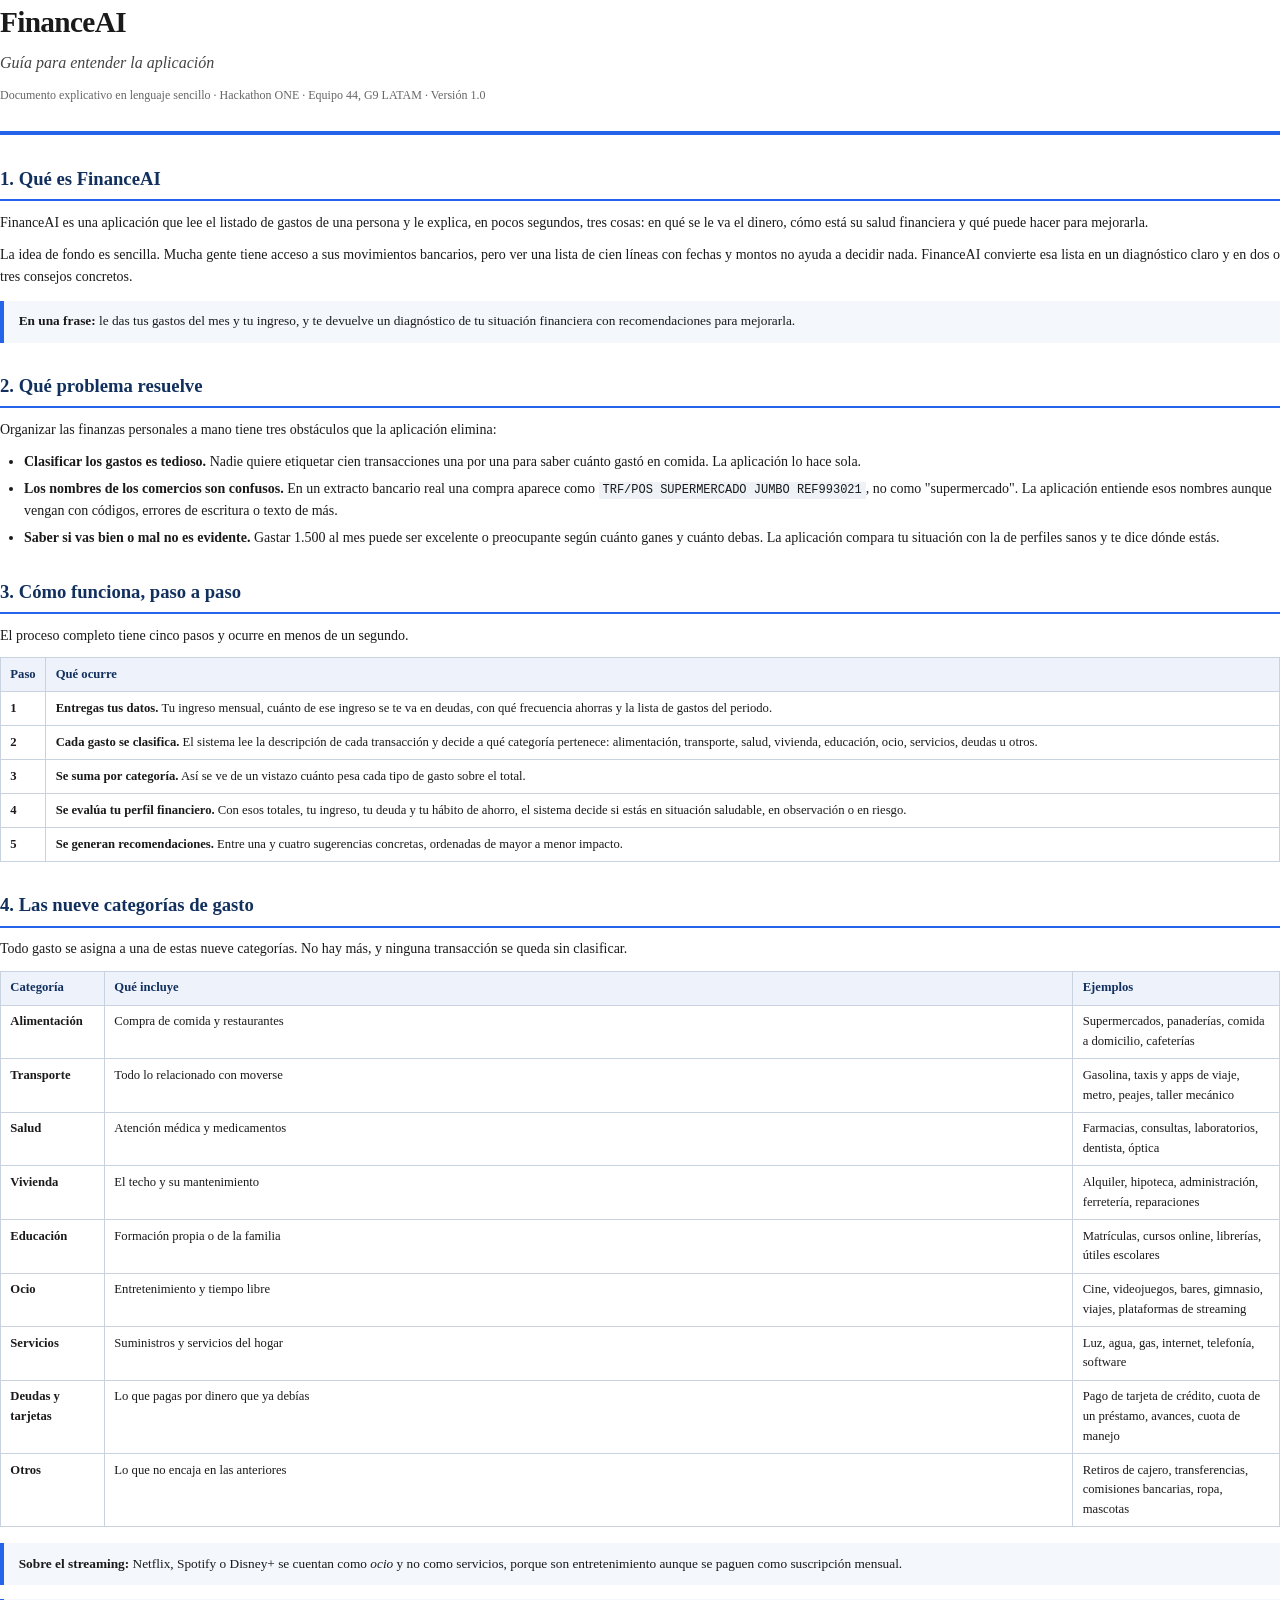
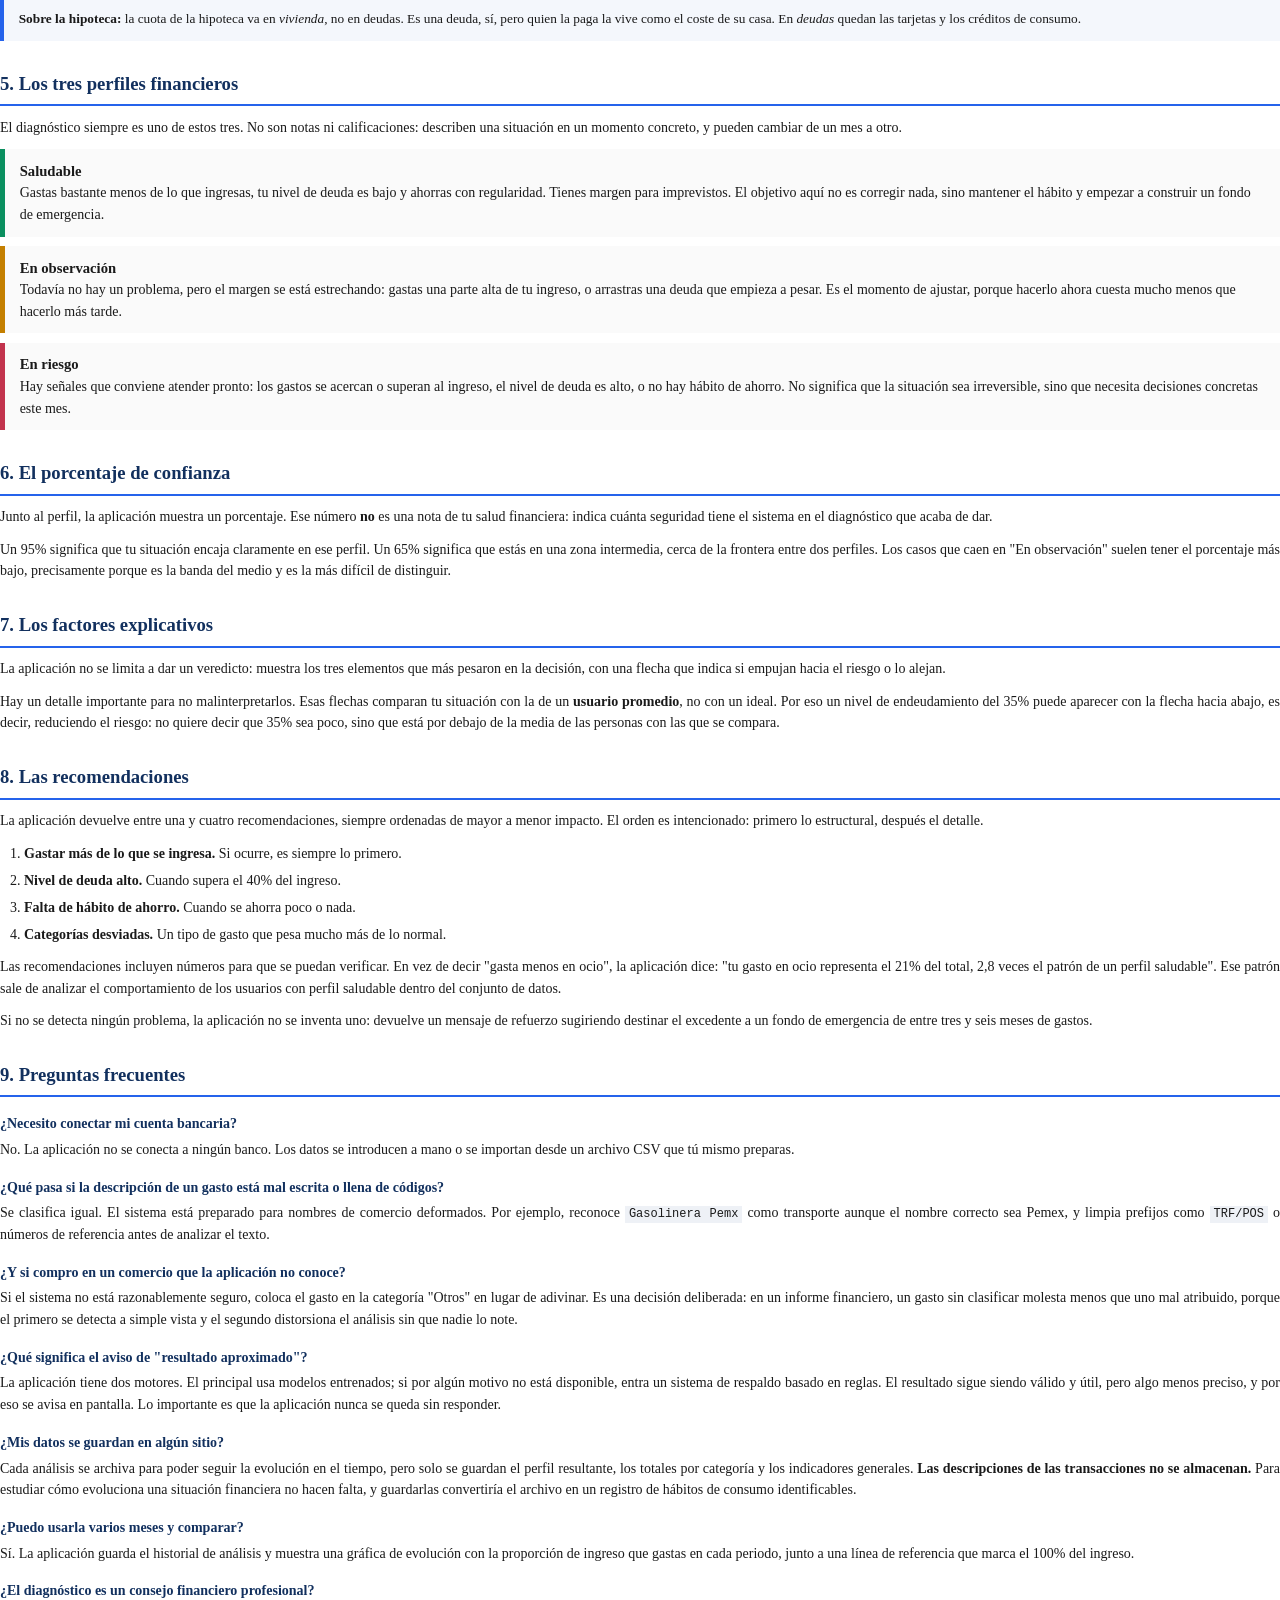
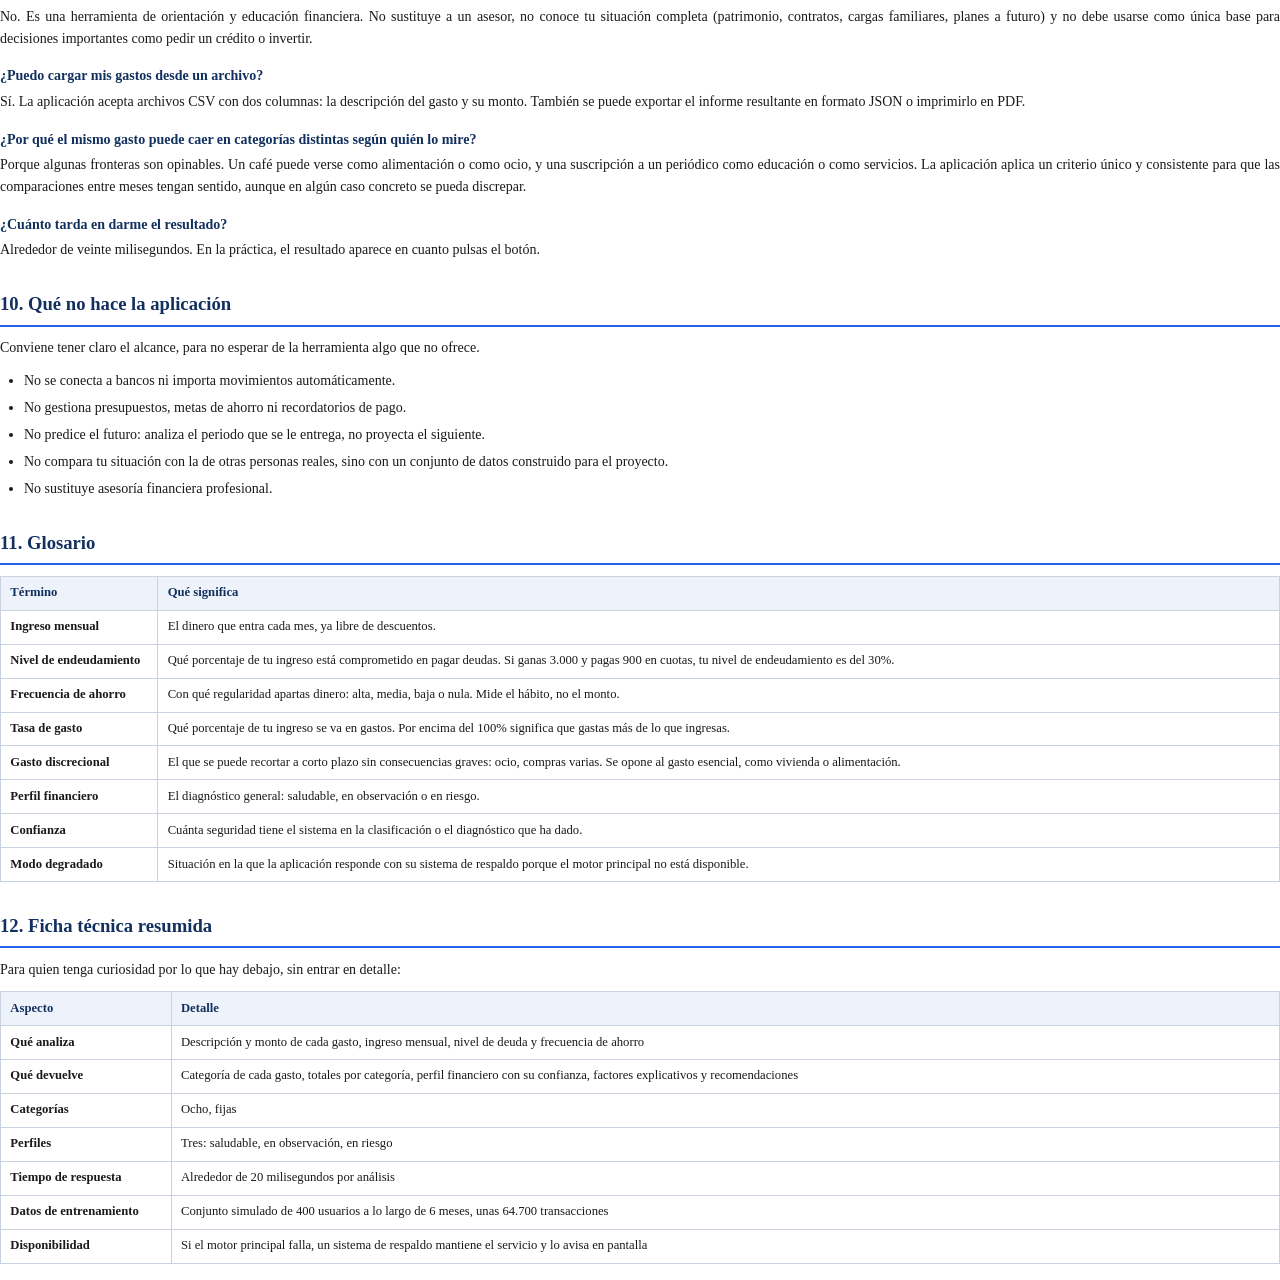
<file: docs/guia-usuario.html>
<!DOCTYPE html>
<html lang="es">
<head>
<meta charset="UTF-8">
<title>FinanceAI · Guía para entender la aplicación</title>
<style>
  @page { size: A4; margin: 18mm 16mm; }
  * { box-sizing: border-box; }
  body {
    font-family: Georgia, "Times New Roman", serif;
    font-size: 10.5pt; line-height: 1.55; color: #1a1a1a; margin: 0;
  }
  h1 { font-size: 22pt; margin: 0 0 4pt; letter-spacing: -.5pt; }
  h2 {
    font-size: 14pt; margin: 22pt 0 8pt; padding-bottom: 4pt;
    border-bottom: 1.5pt solid #2563eb; color: #12305e; page-break-after: avoid;
  }
  h3 { font-size: 11.5pt; margin: 14pt 0 4pt; color: #12305e; page-break-after: avoid; }
  p { margin: 0 0 8pt; text-align: justify; }
  ul, ol { margin: 0 0 8pt; padding-left: 18pt; }
  li { margin-bottom: 4pt; }
  .portada { border-bottom: 3pt solid #2563eb; padding-bottom: 12pt; margin-bottom: 6pt; }
  .subtitulo { font-size: 12pt; color: #444; margin: 0; font-style: italic; }
  .meta { font-size: 9pt; color: #666; margin-top: 8pt; }
  table { width: 100%; border-collapse: collapse; margin: 8pt 0 12pt; font-size: 9.5pt; }
  th, td { border: .75pt solid #c9d3e0; padding: 5pt 7pt; text-align: left; vertical-align: top; }
  th { background: #eef3fb; font-weight: bold; color: #12305e; }
  .nota {
    background: #f4f7fc; border-left: 3pt solid #2563eb;
    padding: 8pt 11pt; margin: 10pt 0; font-size: 10pt;
  }
  .pregunta { font-weight: bold; color: #12305e; margin: 12pt 0 3pt; page-break-after: avoid; }
  .respuesta { margin: 0 0 8pt; }
  .perfil { padding: 8pt 11pt; margin: 7pt 0; border-left: 4pt solid #999; background: #fafafa; }
  .verde { border-left-color: #0a8f5f; }
  .ambar { border-left-color: #c47f00; }
  .rojo  { border-left-color: #c2334d; }
  .perfil strong { font-size: 11pt; }
  code { font-family: Consolas, monospace; font-size: 9pt; background: #eef1f6; padding: 1pt 3pt; }
  .seccion { page-break-inside: avoid; }
</style>
</head>
<body>

<div class="portada">
  <h1>FinanceAI</h1>
  <p class="subtitulo">Guía para entender la aplicación</p>
  <p class="meta">
    Documento explicativo en lenguaje sencillo · Hackathon ONE · Equipo 44, G9 LATAM · Versión 1.0
  </p>
</div>

<h2>1. Qué es FinanceAI</h2>

<p>
FinanceAI es una aplicación que lee el listado de gastos de una persona y le explica, en pocos
segundos, tres cosas: en qué se le va el dinero, cómo está su salud financiera y qué puede
hacer para mejorarla.
</p>

<p>
La idea de fondo es sencilla. Mucha gente tiene acceso a sus movimientos bancarios, pero ver
una lista de cien líneas con fechas y montos no ayuda a decidir nada. FinanceAI convierte esa
lista en un diagnóstico claro y en dos o tres consejos concretos.
</p>

<div class="nota">
  <strong>En una frase:</strong> le das tus gastos del mes y tu ingreso, y te devuelve un
  diagnóstico de tu situación financiera con recomendaciones para mejorarla.
</div>

<h2>2. Qué problema resuelve</h2>

<p>
Organizar las finanzas personales a mano tiene tres obstáculos que la aplicación elimina:
</p>

<ul>
  <li>
    <strong>Clasificar los gastos es tedioso.</strong> Nadie quiere etiquetar cien
    transacciones una por una para saber cuánto gastó en comida. La aplicación lo hace sola.
  </li>
  <li>
    <strong>Los nombres de los comercios son confusos.</strong> En un extracto bancario real
    una compra aparece como <code>TRF/POS SUPERMERCADO JUMBO REF993021</code>, no como
    "supermercado". La aplicación entiende esos nombres aunque vengan con códigos, errores de
    escritura o texto de más.
  </li>
  <li>
    <strong>Saber si vas bien o mal no es evidente.</strong> Gastar 1.500 al mes puede ser
    excelente o preocupante según cuánto ganes y cuánto debas. La aplicación compara tu
    situación con la de perfiles sanos y te dice dónde estás.
  </li>
</ul>

<h2>3. Cómo funciona, paso a paso</h2>

<p>
El proceso completo tiene cinco pasos y ocurre en menos de un segundo.
</p>

<table>
  <tr>
    <th style="width:34pt">Paso</th>
    <th>Qué ocurre</th>
  </tr>
  <tr>
    <td><strong>1</strong></td>
    <td>
      <strong>Entregas tus datos.</strong> Tu ingreso mensual, cuánto de ese ingreso se te va
      en deudas, con qué frecuencia ahorras y la lista de gastos del periodo.
    </td>
  </tr>
  <tr>
    <td><strong>2</strong></td>
    <td>
      <strong>Cada gasto se clasifica.</strong> El sistema lee la descripción de cada
      transacción y decide a qué categoría pertenece: alimentación, transporte, salud,
      vivienda, educación, ocio, servicios, deudas u otros.
    </td>
  </tr>
  <tr>
    <td><strong>3</strong></td>
    <td>
      <strong>Se suma por categoría.</strong> Así se ve de un vistazo cuánto pesa cada tipo de
      gasto sobre el total.
    </td>
  </tr>
  <tr>
    <td><strong>4</strong></td>
    <td>
      <strong>Se evalúa tu perfil financiero.</strong> Con esos totales, tu ingreso, tu deuda y
      tu hábito de ahorro, el sistema decide si estás en situación saludable, en observación o
      en riesgo.
    </td>
  </tr>
  <tr>
    <td><strong>5</strong></td>
    <td>
      <strong>Se generan recomendaciones.</strong> Entre una y cuatro sugerencias concretas,
      ordenadas de mayor a menor impacto.
    </td>
  </tr>
</table>

<h2>4. Las nueve categorías de gasto</h2>

<p>
Todo gasto se asigna a una de estas nueve categorías. No hay más, y ninguna transacción se
queda sin clasificar.
</p>

<table>
  <tr>
    <th style="width:78pt">Categoría</th>
    <th>Qué incluye</th>
    <th style="width:155pt">Ejemplos</th>
  </tr>
  <tr>
    <td><strong>Alimentación</strong></td>
    <td>Compra de comida y restaurantes</td>
    <td>Supermercados, panaderías, comida a domicilio, cafeterías</td>
  </tr>
  <tr>
    <td><strong>Transporte</strong></td>
    <td>Todo lo relacionado con moverse</td>
    <td>Gasolina, taxis y apps de viaje, metro, peajes, taller mecánico</td>
  </tr>
  <tr>
    <td><strong>Salud</strong></td>
    <td>Atención médica y medicamentos</td>
    <td>Farmacias, consultas, laboratorios, dentista, óptica</td>
  </tr>
  <tr>
    <td><strong>Vivienda</strong></td>
    <td>El techo y su mantenimiento</td>
    <td>Alquiler, hipoteca, administración, ferretería, reparaciones</td>
  </tr>
  <tr>
    <td><strong>Educación</strong></td>
    <td>Formación propia o de la familia</td>
    <td>Matrículas, cursos online, librerías, útiles escolares</td>
  </tr>
  <tr>
    <td><strong>Ocio</strong></td>
    <td>Entretenimiento y tiempo libre</td>
    <td>Cine, videojuegos, bares, gimnasio, viajes, plataformas de streaming</td>
  </tr>
  <tr>
    <td><strong>Servicios</strong></td>
    <td>Suministros y servicios del hogar</td>
    <td>Luz, agua, gas, internet, telefonía, software</td>
  </tr>
  <tr>
    <td><strong>Deudas y tarjetas</strong></td>
    <td>Lo que pagas por dinero que ya debías</td>
    <td>Pago de tarjeta de crédito, cuota de un préstamo, avances, cuota de manejo</td>
  </tr>
  <tr>
    <td><strong>Otros</strong></td>
    <td>Lo que no encaja en las anteriores</td>
    <td>Retiros de cajero, transferencias, comisiones bancarias, ropa, mascotas</td>
  </tr>
</table>

<div class="nota">
  <strong>Sobre el streaming:</strong> Netflix, Spotify o Disney+ se cuentan como
  <em>ocio</em> y no como servicios, porque son entretenimiento aunque se paguen como
  suscripción mensual.
</div>

<div class="nota">
  <strong>Sobre la hipoteca:</strong> la cuota de la hipoteca va en <em>vivienda</em>, no en
  deudas. Es una deuda, sí, pero quien la paga la vive como el coste de su casa. En
  <em>deudas</em> quedan las tarjetas y los créditos de consumo.
</div>

<h2>5. Los tres perfiles financieros</h2>

<p>
El diagnóstico siempre es uno de estos tres. No son notas ni calificaciones: describen una
situación en un momento concreto, y pueden cambiar de un mes a otro.
</p>

<div class="perfil verde">
  <strong>Saludable</strong><br>
  Gastas bastante menos de lo que ingresas, tu nivel de deuda es bajo y ahorras con
  regularidad. Tienes margen para imprevistos. El objetivo aquí no es corregir nada, sino
  mantener el hábito y empezar a construir un fondo de emergencia.
</div>

<div class="perfil ambar">
  <strong>En observación</strong><br>
  Todavía no hay un problema, pero el margen se está estrechando: gastas una parte alta de tu
  ingreso, o arrastras una deuda que empieza a pesar. Es el momento de ajustar, porque hacerlo
  ahora cuesta mucho menos que hacerlo más tarde.
</div>

<div class="perfil rojo">
  <strong>En riesgo</strong><br>
  Hay señales que conviene atender pronto: los gastos se acercan o superan al ingreso, el nivel
  de deuda es alto, o no hay hábito de ahorro. No significa que la situación sea irreversible,
  sino que necesita decisiones concretas este mes.
</div>

<h2>6. El porcentaje de confianza</h2>

<p>
Junto al perfil, la aplicación muestra un porcentaje. Ese número <strong>no</strong> es una
nota de tu salud financiera: indica cuánta seguridad tiene el sistema en el diagnóstico que
acaba de dar.
</p>

<p>
Un 95% significa que tu situación encaja claramente en ese perfil. Un 65% significa que estás
en una zona intermedia, cerca de la frontera entre dos perfiles. Los casos que caen en
"En observación" suelen tener el porcentaje más bajo, precisamente porque es la banda del
medio y es la más difícil de distinguir.
</p>

<h2>7. Los factores explicativos</h2>

<p>
La aplicación no se limita a dar un veredicto: muestra los tres elementos que más pesaron en
la decisión, con una flecha que indica si empujan hacia el riesgo o lo alejan.
</p>

<p>
Hay un detalle importante para no malinterpretarlos. Esas flechas comparan tu situación con la
de un <strong>usuario promedio</strong>, no con un ideal. Por eso un nivel de endeudamiento del
35% puede aparecer con la flecha hacia abajo, es decir, reduciendo el riesgo: no quiere decir
que 35% sea poco, sino que está por debajo de la media de las personas con las que se compara.
</p>

<h2>8. Las recomendaciones</h2>

<p>
La aplicación devuelve entre una y cuatro recomendaciones, siempre ordenadas de mayor a menor
impacto. El orden es intencionado: primero lo estructural, después el detalle.
</p>

<ol>
  <li><strong>Gastar más de lo que se ingresa.</strong> Si ocurre, es siempre lo primero.</li>
  <li><strong>Nivel de deuda alto.</strong> Cuando supera el 40% del ingreso.</li>
  <li><strong>Falta de hábito de ahorro.</strong> Cuando se ahorra poco o nada.</li>
  <li><strong>Categorías desviadas.</strong> Un tipo de gasto que pesa mucho más de lo normal.</li>
</ol>

<p>
Las recomendaciones incluyen números para que se puedan verificar. En vez de decir "gasta
menos en ocio", la aplicación dice: "tu gasto en ocio representa el 21% del total, 2,8 veces el
patrón de un perfil saludable". Ese patrón sale de analizar el comportamiento de los usuarios
con perfil saludable dentro del conjunto de datos.
</p>

<p>
Si no se detecta ningún problema, la aplicación no se inventa uno: devuelve un mensaje de
refuerzo sugiriendo destinar el excedente a un fondo de emergencia de entre tres y seis meses
de gastos.
</p>

<h2>9. Preguntas frecuentes</h2>

<div class="seccion">
<p class="pregunta">¿Necesito conectar mi cuenta bancaria?</p>
<p class="respuesta">
No. La aplicación no se conecta a ningún banco. Los datos se introducen a mano o se importan
desde un archivo CSV que tú mismo preparas.
</p>
</div>

<div class="seccion">
<p class="pregunta">¿Qué pasa si la descripción de un gasto está mal escrita o llena de códigos?</p>
<p class="respuesta">
Se clasifica igual. El sistema está preparado para nombres de comercio deformados. Por ejemplo,
reconoce <code>Gasolinera Pemx</code> como transporte aunque el nombre correcto sea Pemex, y
limpia prefijos como <code>TRF/POS</code> o números de referencia antes de analizar el texto.
</p>
</div>

<div class="seccion">
<p class="pregunta">¿Y si compro en un comercio que la aplicación no conoce?</p>
<p class="respuesta">
Si el sistema no está razonablemente seguro, coloca el gasto en la categoría "Otros" en lugar
de adivinar. Es una decisión deliberada: en un informe financiero, un gasto sin clasificar
molesta menos que uno mal atribuido, porque el primero se detecta a simple vista y el segundo
distorsiona el análisis sin que nadie lo note.
</p>
</div>

<div class="seccion">
<p class="pregunta">¿Qué significa el aviso de "resultado aproximado"?</p>
<p class="respuesta">
La aplicación tiene dos motores. El principal usa modelos entrenados; si por algún motivo no
está disponible, entra un sistema de respaldo basado en reglas. El resultado sigue siendo
válido y útil, pero algo menos preciso, y por eso se avisa en pantalla. Lo importante es que la
aplicación nunca se queda sin responder.
</p>
</div>

<div class="seccion">
<p class="pregunta">¿Mis datos se guardan en algún sitio?</p>
<p class="respuesta">
Cada análisis se archiva para poder seguir la evolución en el tiempo, pero solo se guardan el
perfil resultante, los totales por categoría y los indicadores generales.
<strong>Las descripciones de las transacciones no se almacenan.</strong> Para estudiar cómo
evoluciona una situación financiera no hacen falta, y guardarlas convertiría el archivo en un
registro de hábitos de consumo identificables.
</p>
</div>

<div class="seccion">
<p class="pregunta">¿Puedo usarla varios meses y comparar?</p>
<p class="respuesta">
Sí. La aplicación guarda el historial de análisis y muestra una gráfica de evolución con la
proporción de ingreso que gastas en cada periodo, junto a una línea de referencia que marca el
100% del ingreso.
</p>
</div>

<div class="seccion">
<p class="pregunta">¿El diagnóstico es un consejo financiero profesional?</p>
<p class="respuesta">
No. Es una herramienta de orientación y educación financiera. No sustituye a un asesor, no
conoce tu situación completa (patrimonio, contratos, cargas familiares, planes a futuro) y no
debe usarse como única base para decisiones importantes como pedir un crédito o invertir.
</p>
</div>

<div class="seccion">
<p class="pregunta">¿Puedo cargar mis gastos desde un archivo?</p>
<p class="respuesta">
Sí. La aplicación acepta archivos CSV con dos columnas: la descripción del gasto y su monto.
También se puede exportar el informe resultante en formato JSON o imprimirlo en PDF.
</p>
</div>

<div class="seccion">
<p class="pregunta">¿Por qué el mismo gasto puede caer en categorías distintas según quién lo mire?</p>
<p class="respuesta">
Porque algunas fronteras son opinables. Un café puede verse como alimentación o como ocio, y
una suscripción a un periódico como educación o como servicios. La aplicación aplica un
criterio único y consistente para que las comparaciones entre meses tengan sentido, aunque en
algún caso concreto se pueda discrepar.
</p>
</div>

<div class="seccion">
<p class="pregunta">¿Cuánto tarda en darme el resultado?</p>
<p class="respuesta">
Alrededor de veinte milisegundos. En la práctica, el resultado aparece en cuanto pulsas el
botón.
</p>
</div>

<h2>10. Qué no hace la aplicación</h2>

<p>
Conviene tener claro el alcance, para no esperar de la herramienta algo que no ofrece.
</p>

<ul>
  <li>No se conecta a bancos ni importa movimientos automáticamente.</li>
  <li>No gestiona presupuestos, metas de ahorro ni recordatorios de pago.</li>
  <li>No predice el futuro: analiza el periodo que se le entrega, no proyecta el siguiente.</li>
  <li>No compara tu situación con la de otras personas reales, sino con un conjunto de datos
      construido para el proyecto.</li>
  <li>No sustituye asesoría financiera profesional.</li>
</ul>

<h2>11. Glosario</h2>

<table>
  <tr><th style="width:118pt">Término</th><th>Qué significa</th></tr>
  <tr>
    <td><strong>Ingreso mensual</strong></td>
    <td>El dinero que entra cada mes, ya libre de descuentos.</td>
  </tr>
  <tr>
    <td><strong>Nivel de endeudamiento</strong></td>
    <td>Qué porcentaje de tu ingreso está comprometido en pagar deudas. Si ganas 3.000 y pagas
        900 en cuotas, tu nivel de endeudamiento es del 30%.</td>
  </tr>
  <tr>
    <td><strong>Frecuencia de ahorro</strong></td>
    <td>Con qué regularidad apartas dinero: alta, media, baja o nula. Mide el hábito, no el
        monto.</td>
  </tr>
  <tr>
    <td><strong>Tasa de gasto</strong></td>
    <td>Qué porcentaje de tu ingreso se va en gastos. Por encima del 100% significa que gastas
        más de lo que ingresas.</td>
  </tr>
  <tr>
    <td><strong>Gasto discrecional</strong></td>
    <td>El que se puede recortar a corto plazo sin consecuencias graves: ocio, compras varias.
        Se opone al gasto esencial, como vivienda o alimentación.</td>
  </tr>
  <tr>
    <td><strong>Perfil financiero</strong></td>
    <td>El diagnóstico general: saludable, en observación o en riesgo.</td>
  </tr>
  <tr>
    <td><strong>Confianza</strong></td>
    <td>Cuánta seguridad tiene el sistema en la clasificación o el diagnóstico que ha dado.</td>
  </tr>
  <tr>
    <td><strong>Modo degradado</strong></td>
    <td>Situación en la que la aplicación responde con su sistema de respaldo porque el motor
        principal no está disponible.</td>
  </tr>
</table>

<h2>12. Ficha técnica resumida</h2>

<p>
Para quien tenga curiosidad por lo que hay debajo, sin entrar en detalle:
</p>

<table>
  <tr><th style="width:128pt">Aspecto</th><th>Detalle</th></tr>
  <tr><td><strong>Qué analiza</strong></td>
      <td>Descripción y monto de cada gasto, ingreso mensual, nivel de deuda y frecuencia de ahorro</td></tr>
  <tr><td><strong>Qué devuelve</strong></td>
      <td>Categoría de cada gasto, totales por categoría, perfil financiero con su confianza,
          factores explicativos y recomendaciones</td></tr>
  <tr><td><strong>Categorías</strong></td>
      <td>Ocho, fijas</td></tr>
  <tr><td><strong>Perfiles</strong></td>
      <td>Tres: saludable, en observación, en riesgo</td></tr>
  <tr><td><strong>Tiempo de respuesta</strong></td>
      <td>Alrededor de 20 milisegundos por análisis</td></tr>
  <tr><td><strong>Datos de entrenamiento</strong></td>
      <td>Conjunto simulado de 400 usuarios a lo largo de 6 meses, unas 64.700 transacciones</td></tr>
  <tr><td><strong>Disponibilidad</strong></td>
      <td>Si el motor principal falla, un sistema de respaldo mantiene el servicio y lo avisa en
          pantalla</td></tr>
</table>

</body>
</html>
</file>
